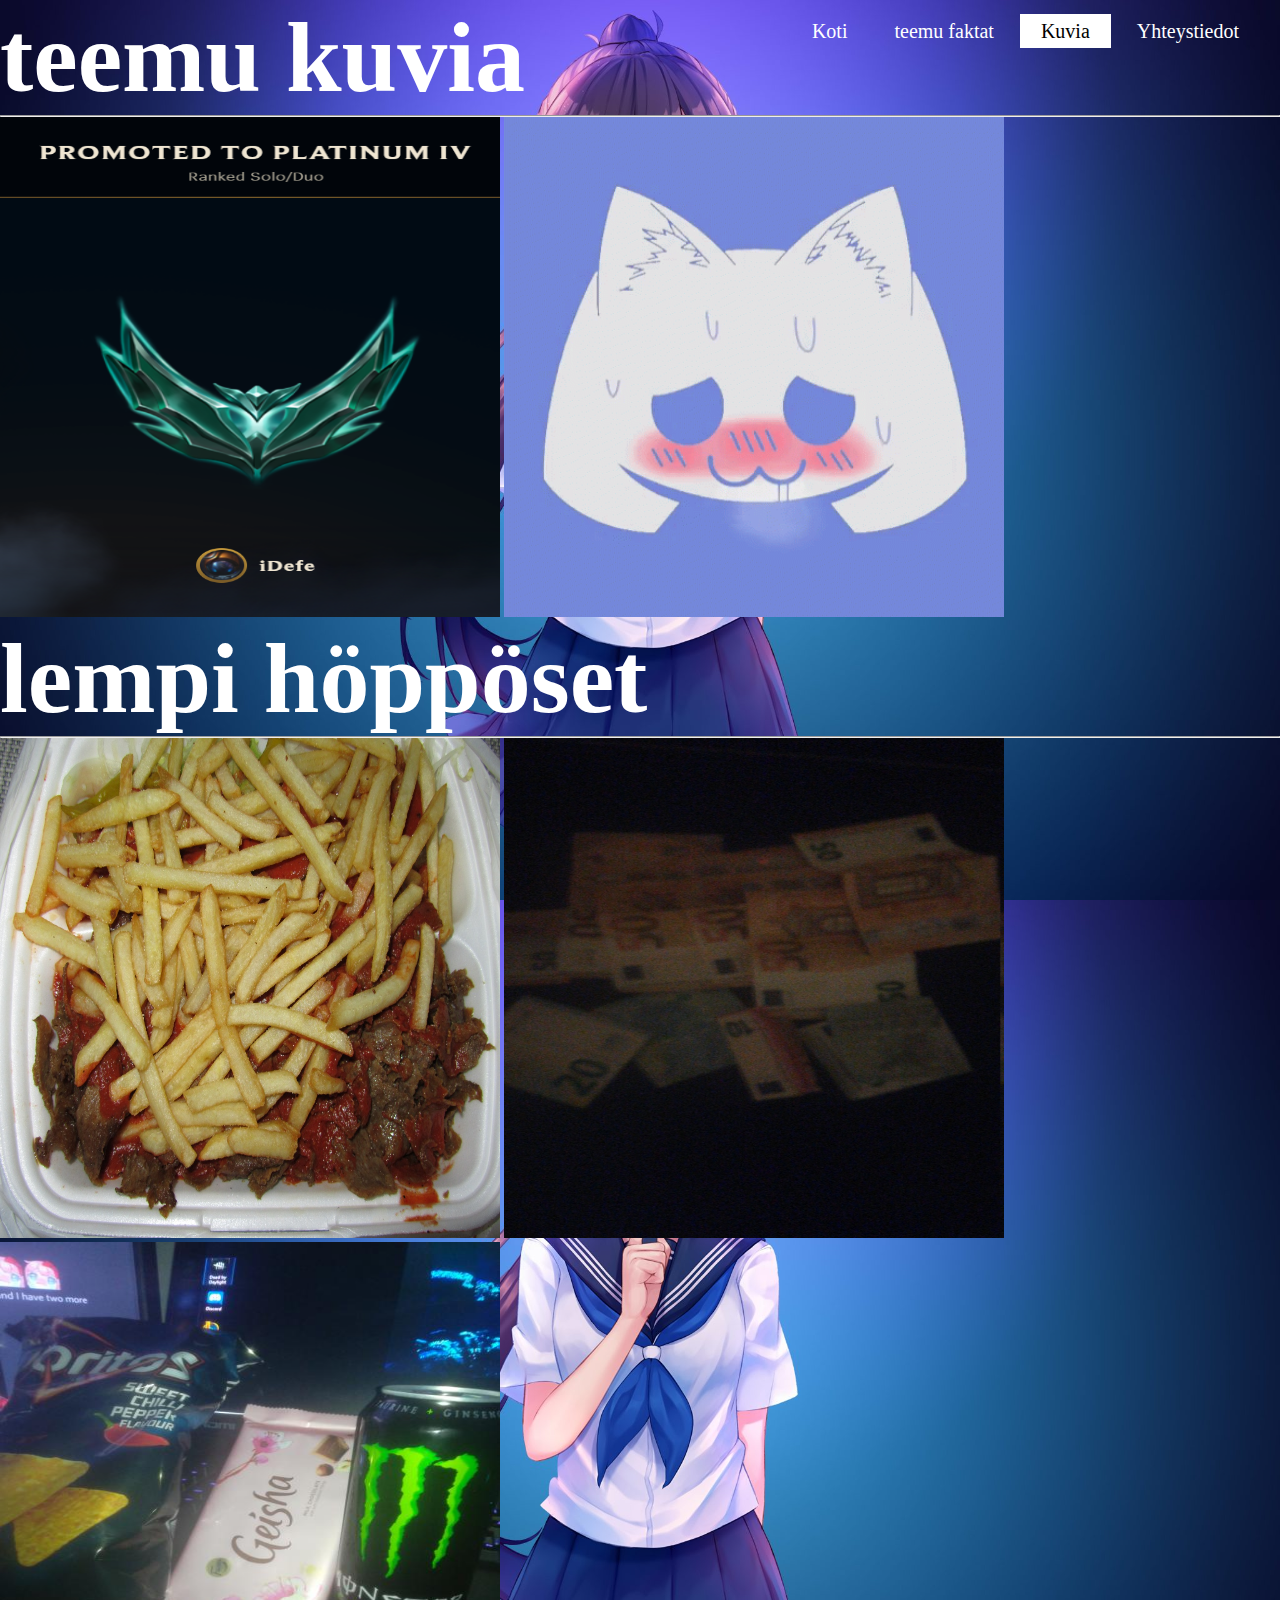
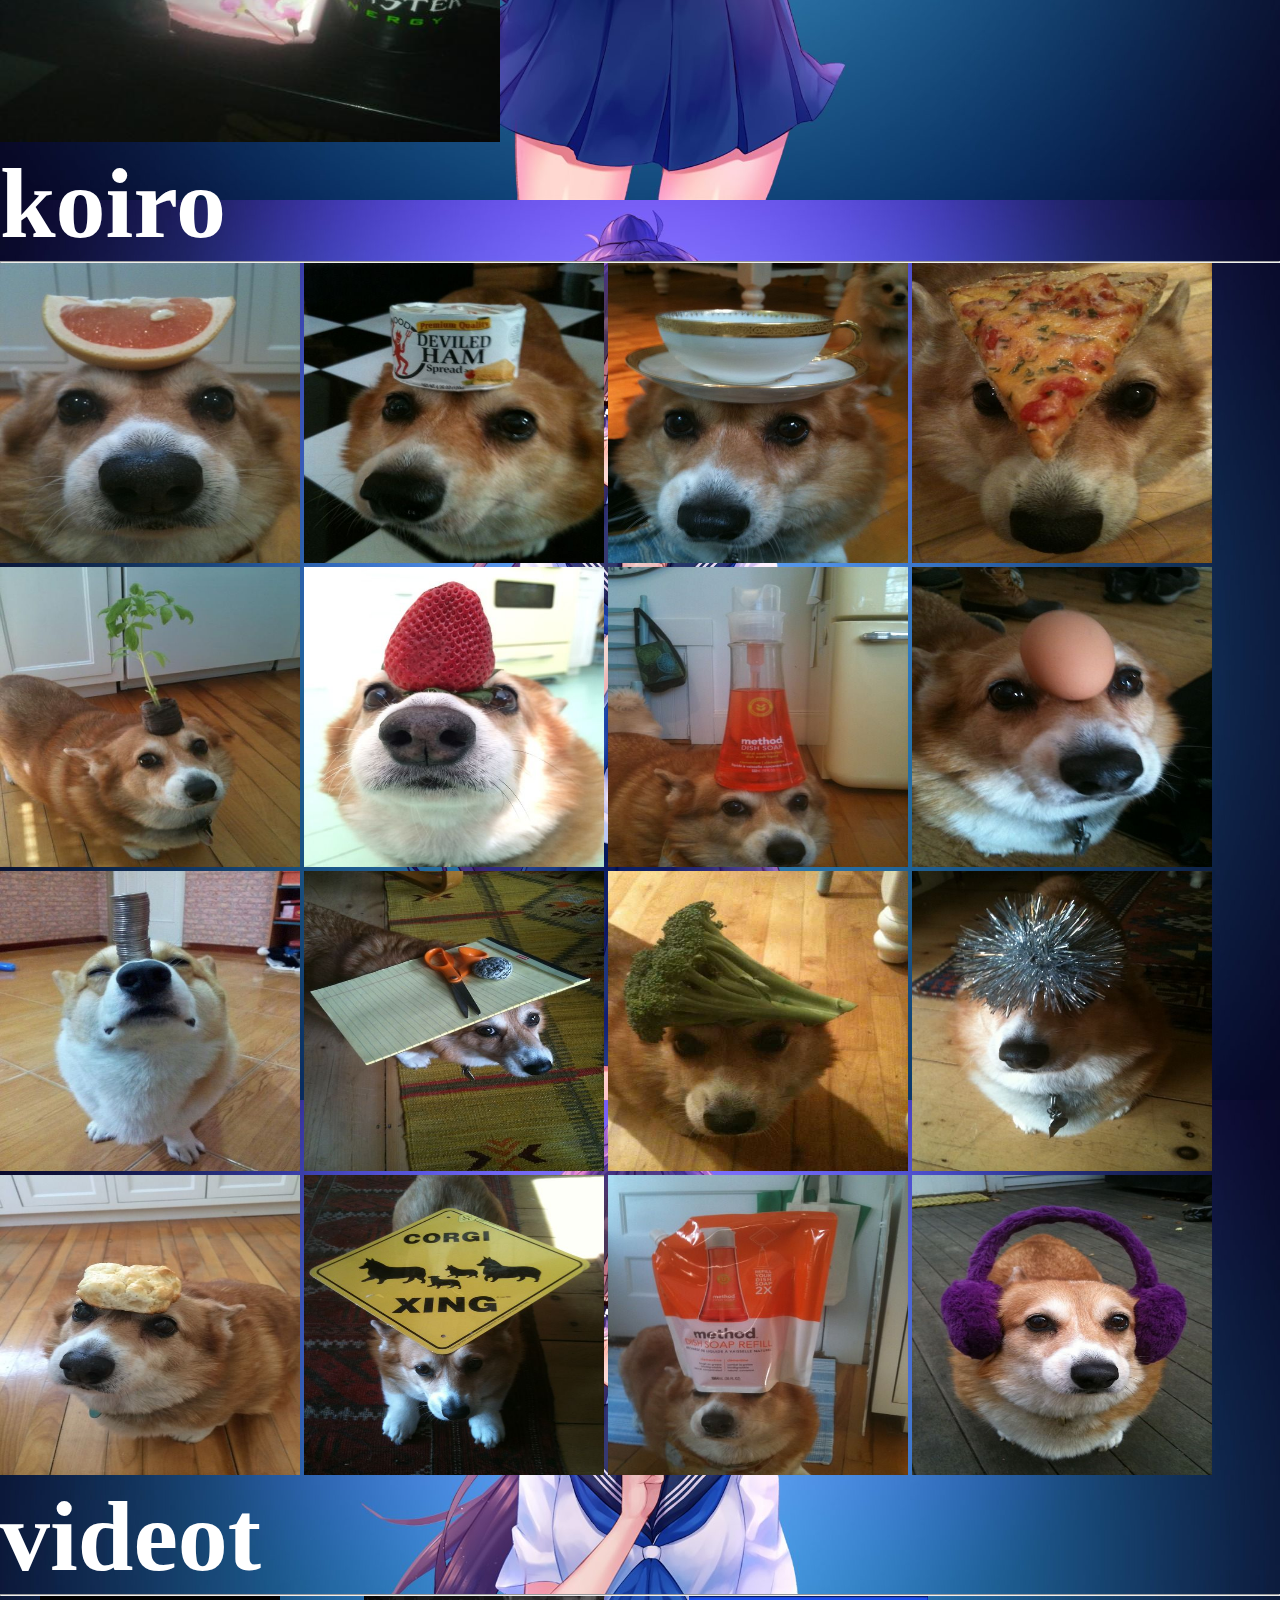
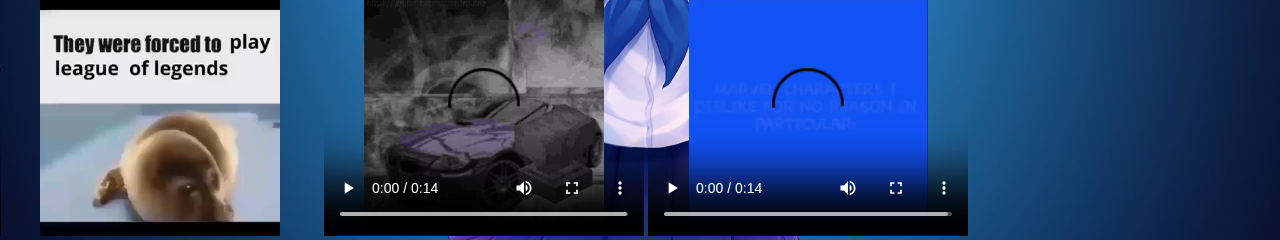
<file: kuvia.html>
<!DOCTYPE html>
<head>
    <meta: name="viewport" content="width=device-width, initial-scale=1" />
    <meta charset="utf-8">
    <link rel="stylesheet" type="Text/css" href="style.css">
    <title>teemun fani sivu uWu</title>
</head>
 
<html >
    <body class="lolz">
    <header>
        <div>
            <ul>
                <li><a href="index.html">Koti</a></li>
                <li><a href="teemufaktat.html">teemu faktat</a></li>
                <li class="active"><a href="kuvia.html">Kuvia</a></li>
                <li><a href="yhteystiedot.html">Yhteystiedot</a></li>
            </ul>
        </div>
        
        <h1 class="h1">teemu kuvia</h1>
        <hr>
        <div>
            <img src="Images/PlatinumIV.png" width="500px" height="500px">
            <img src="Images/Discord.gif" width="500px" height="500px">
            <h1> lempi höppöset </h1>
            <hr>
            <img src="Images/Kebab.png" width="500px" height="500px">
            <img src="Images/rahe.png" width="500px" height="500px">
            <img src="Images/perjantai.jpg" width="500px" height="500px">
            <h2 style="color: white; font-size: 100px;"> koiro </h2>
            <hr>
            <img src="Images/dog1.jpg" width="300px" height="300px">
            <img src="Images/dog2.jpg" width="300px" height="300px">
            <img src="Images/dog3.jpg" width="300px" height="300px">
            <img src="Images/dog4.jpg" width="300px" height="300px">
            <img src="Images/dog5.jpg" width="300px" height="300px">
            <img src="Images/dog6.jpg" width="300px" height="300px">
            <img src="Images/dog7.jpg" width="300px" height="300px">
            <img src="Images/dog8.jpg" width="300px" height="300px">
            <img src="Images/dog9.jpg" width="300px" height="300px">
            <img src="Images/dog10.jpg" width="300px" height="300px">
            <img src="Images/dog11.jpg" width="300px" height="300px">
            <img src="Images/dog12.jpg" width="300px" height="300px">
            <img src="Images/dog13.jpg" width="300px" height="300px">
            <img src="Images/dog14.jpg" width="300px" height="300px">
            <img src="Images/dog15.jpg" width="300px" height="300px">
            <img src="Images/dog16.jpg" width="300px" height="300px">
            <h3 style="color: white; font-size: 100px;"> videot</h3>
            <hr>
            <video width="320" height="240" controls>
                <source src="Videos/they_were_forced_to_play_league_of_legends.mp4" type="video/mp4">
              Your browser does not support the video tag.
            </video>
            <video width="320" height="240" controls>
                <source src="Videos/anvil.mp4" type="video/mp4">
              Your browser does not support the video tag.
            </video>
            <video width="320" height="240" controls>
                <source src="Videos/asd.mp4" type="video/mp4">
              Your browser does not support the video tag.
            </video>

        </div>
    </header>
        
    </body>
</html>
</file>
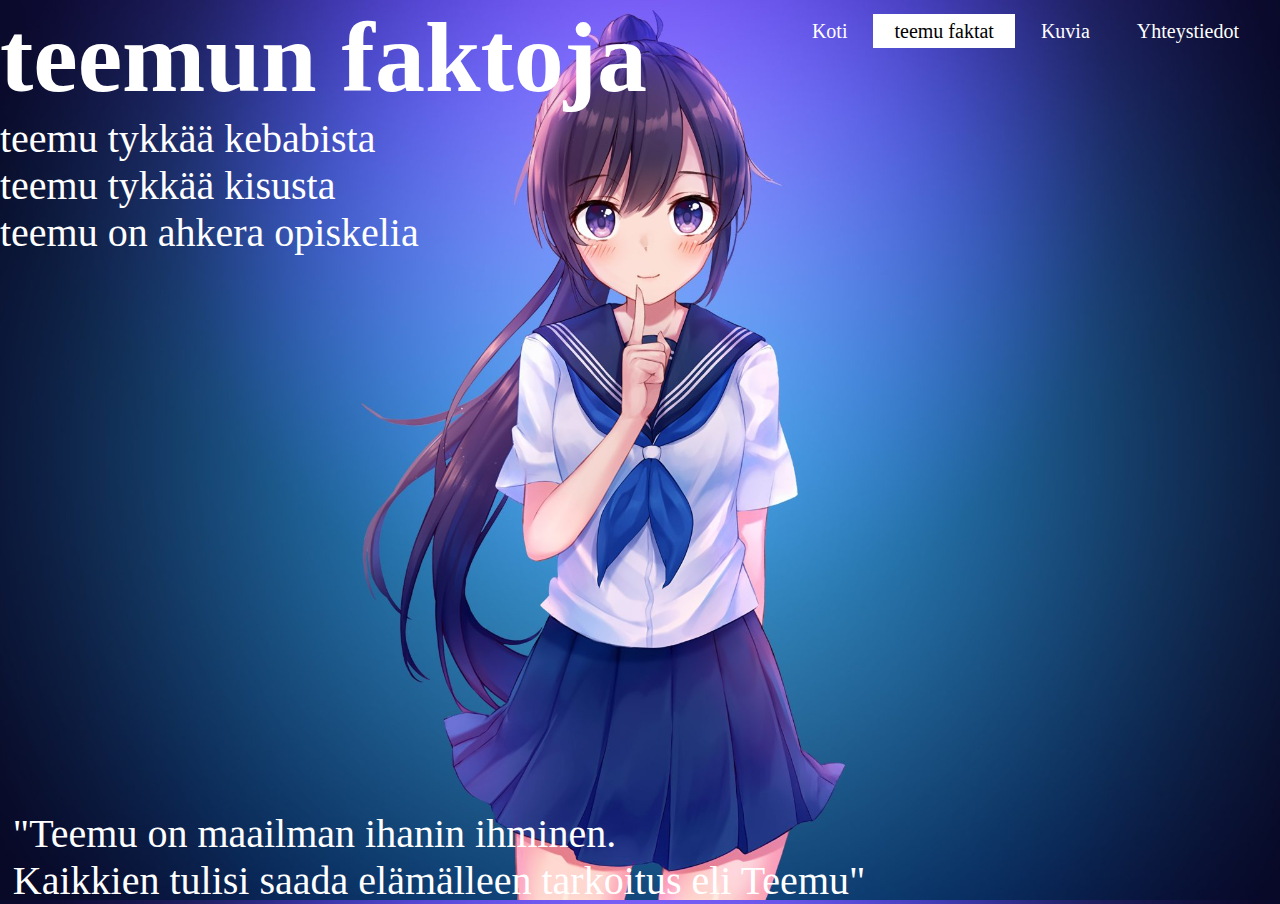
<file: teemufaktat.html>
<!DOCTYPE html>
<head>
    <meta: name="viewport" content="width=device-width, initial-scale=1" />
    <meta charset="utf-8">
    <link rel="stylesheet" type="Text/css" href="style.css">
    <title>teemun fani sivu uWu</title>
</head>
<style>
    
</style>
<html>
    <body>
    <header>
        <div>
            <ul>
                <li><a href="index.html">Koti</a></li>
                <li class="active"><a href="teemufaktat.html">teemu faktat</a></li>
                <li><a href="kuvia.html">Kuvia</a></li>
                <li><a href="yhteystiedot.html">Yhteystiedot</a></li>
            </ul>
        </div>
        <h1 class="h1">teemun faktoja</h1>
        <p> teemu tykkää kebabista <br> teemu tykkää kisusta <br> teemu on ahkera opiskelia </p>
        <p class="facts"> "Teemu on maailman ihanin ihminen. <br> Kaikkien tulisi saada elämälleen tarkoitus eli Teemu" </p>
    </header>
        
    </body
</file>
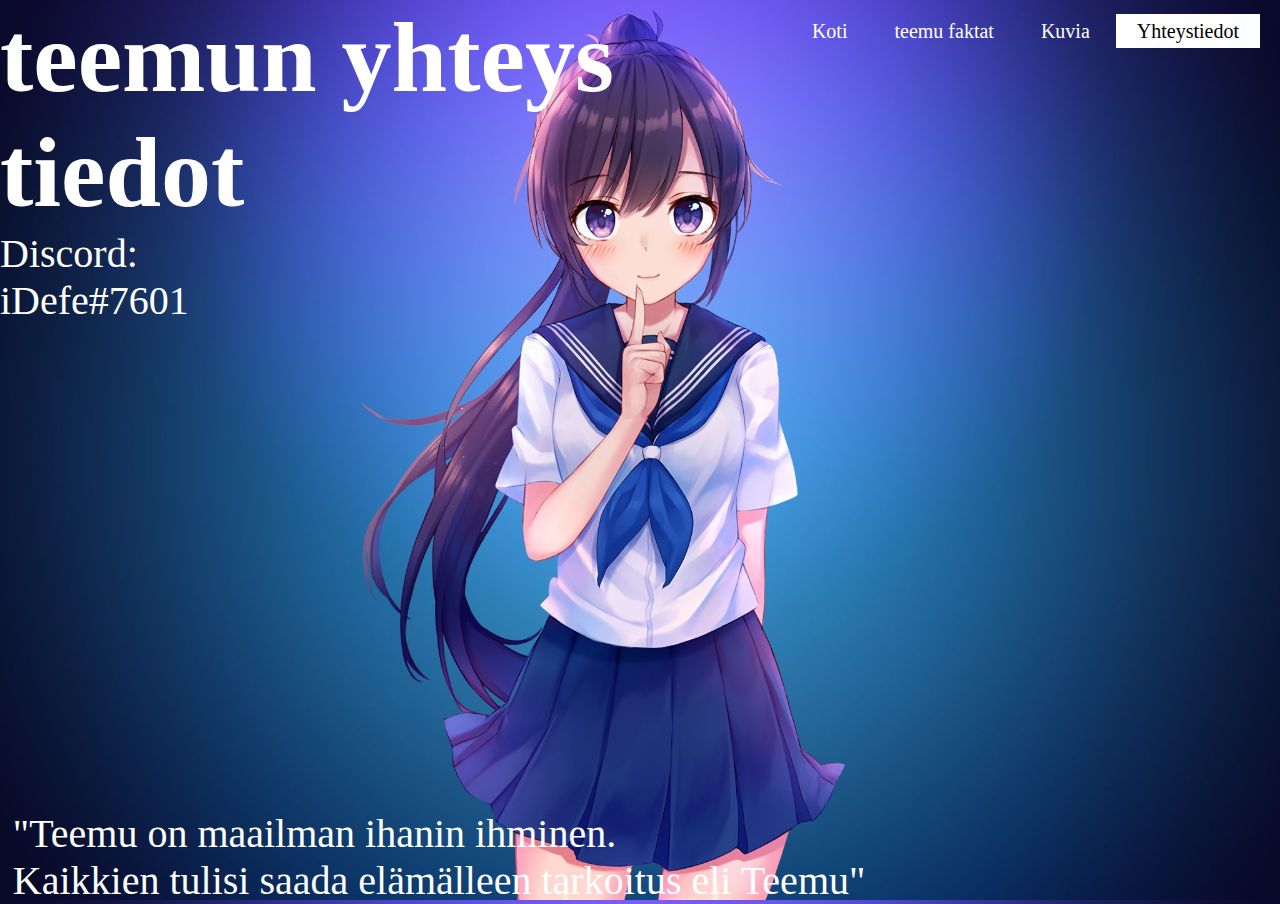
<file: yhteystiedot.html>
<!DOCTYPE html>
<head>
    <meta: name="viewport" content="width=device-width, initial-scale=1" />
    <meta charset="utf-8">
    <link rel="stylesheet" type="Text/css" href="style.css">
    <title>teemun fani sivu uWu</title>
</head>
<style></style>
<html>
    <body>
    <header>
        <div>
            <ul>
                <li><a href="index.html">Koti</a></li>
                <li><a href="teemufaktat.html">teemu faktat</a></li>
                <li><a href="kuvia.html">Kuvia</a></li>
                <li class="active"><a href="yhteystiedot.html">Yhteystiedot</a></li>
            </ul>
        </div>
        <h1 class="h1">teemun yhteys tiedot</h1>
        <p> Discord: <br> iDefe#7601 </p>
        <p class="facts"> "Teemu on maailman ihanin ihminen. <br> Kaikkien tulisi saada elämälleen tarkoitus eli Teemu" </p>
    </header>
        
    </body>
</html>
</file>
<file: style.css>
*{
    margin: 0;
    padding: 0;
    font-family: Century Gothic;
}

p{
    color: white;
    font-size: 40px;
}

ul{
    float: right;
    list-style-type: none;
    margin-top: 20px;
    margin-right: 20px;
    font-size: 20px;
}

ul li{
    display: inline-block;
}

ul li a{
    text-decoration: none;
    color: #fff;
    padding: 5px 20px;
    border: 1px solid transparent;
    transition: 0.5s ease;
}

ul li a:hover{
    background-color: #fff;
    color: #000;
}

ul li.active a{
    background-color: #fff;
    color: #000;
}

body{
    background-image: url(Images/background.jpg);
    height: 100vh;
    background-size: cover;
    background-position: center;
}

h1{
    font-size: 100px;
    color: white;
}

.eitoimi{
    position: absolute;
    top: 7%;
    left: 85%;
}

.facts{
    position: absolute;
    top: 90%;
    left: 1%;
}

.box{
    display: block;
    float: left;
    width: 20%;
}

lolz{
    background-image: url(Images/Background.jpg);
    background-size: 100%;
    background-repeat: no-repeat;
}
</file>
